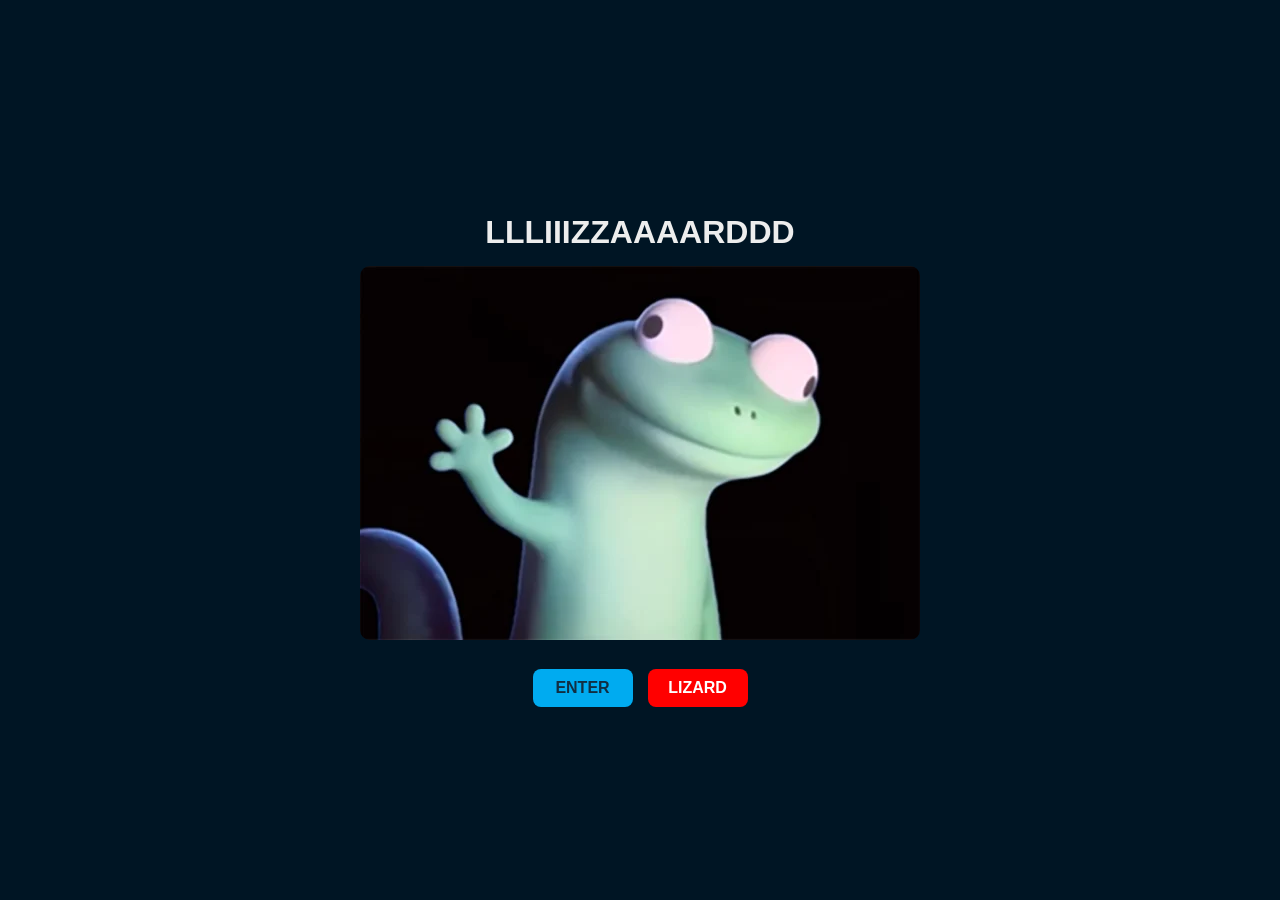
<file: index.html>
<!DOCTYPE html>
<html lang="en">
<head>
    <meta charset="UTF-8">
    <meta http-equiv="X-UA-Compatible" content="IE=edge">
    <meta name="viewport" content="width=device-width, initial-scale=1.0">
    <title>Lizard</title>
    <link rel="stylesheet" href="design.css">
</head>
<body>
    <div class="container">
        <h1>LLLIIIZZAAAARDDD</h1>
        <div class="image">
            <img src="image/liz.webp" alt="Lizard">
        </div>
        <div class="buttons">
            <a href="page2.html">
                <button>ENTER</button>
            </a>
            <button id="lizard">LIZARD</button>
        </div>
        <audio id="click" src="image/lizard_sound.mp3"></audio>
    </div>

    <script src="design2.js"></script>
</body>
</html>
</file>
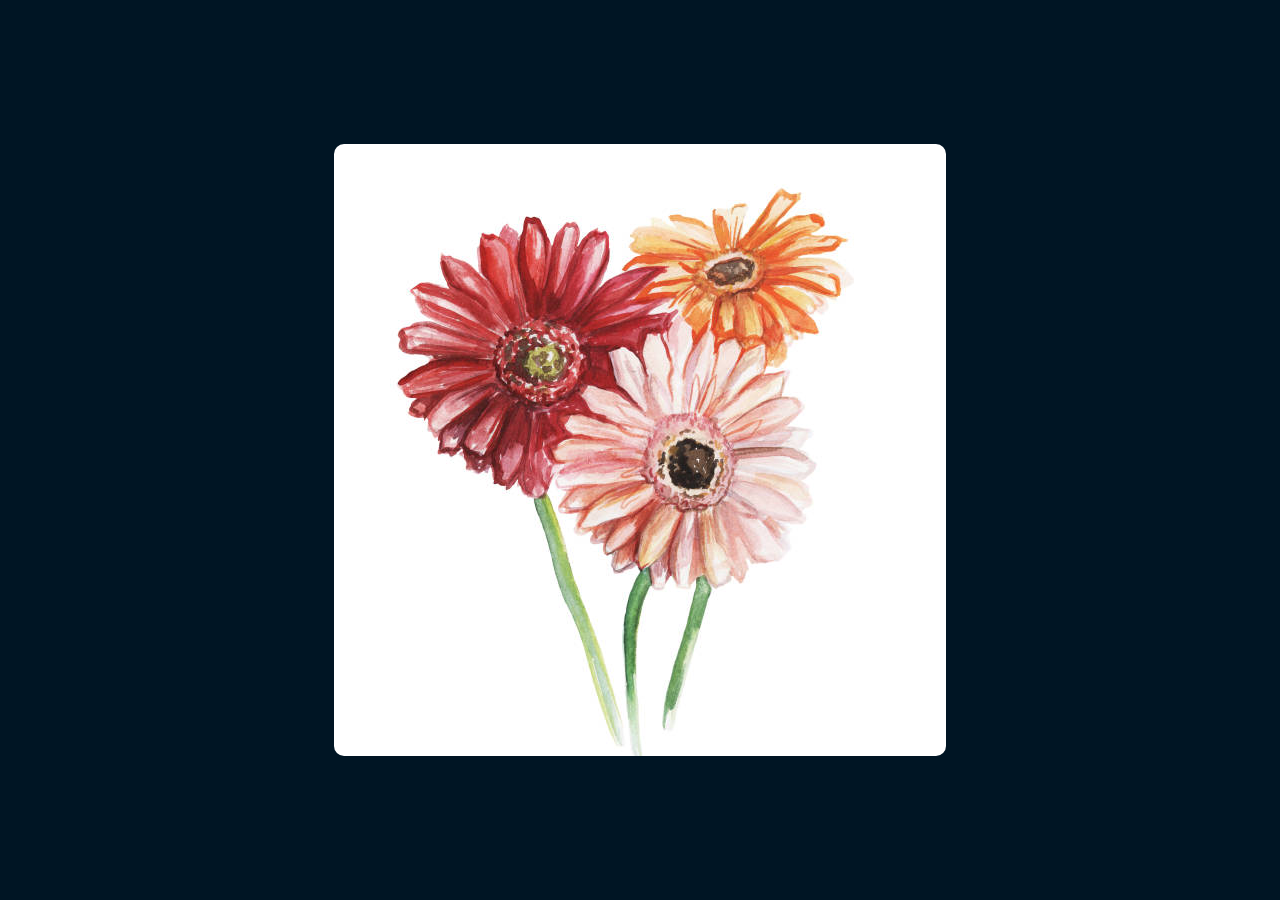
<file: bye.html>
<!DOCTYPE html>
<html lang="en">
<head>
    <meta charset="UTF-8">
    <meta http-equiv="X-UA-Compatible" content="IE=edge">
    <meta name="viewport" content="width=device-width, initial-scale=1.0">
    <title>EH</title>
    <style>
    
        body {
            margin: 0;
            height: 100vh;
            display: flex;
            justify-content: center; 
            align-items: center;  
            background-color: #001524; 

        img {
            max-width: 90%;
            max-height: 90%;
            border-radius: 10px; 
        }
    }
    </style>
</head>
<body>
    <img src="image/ger.jpg" alt="Goodbye Image">
</body>
</html>
</file>
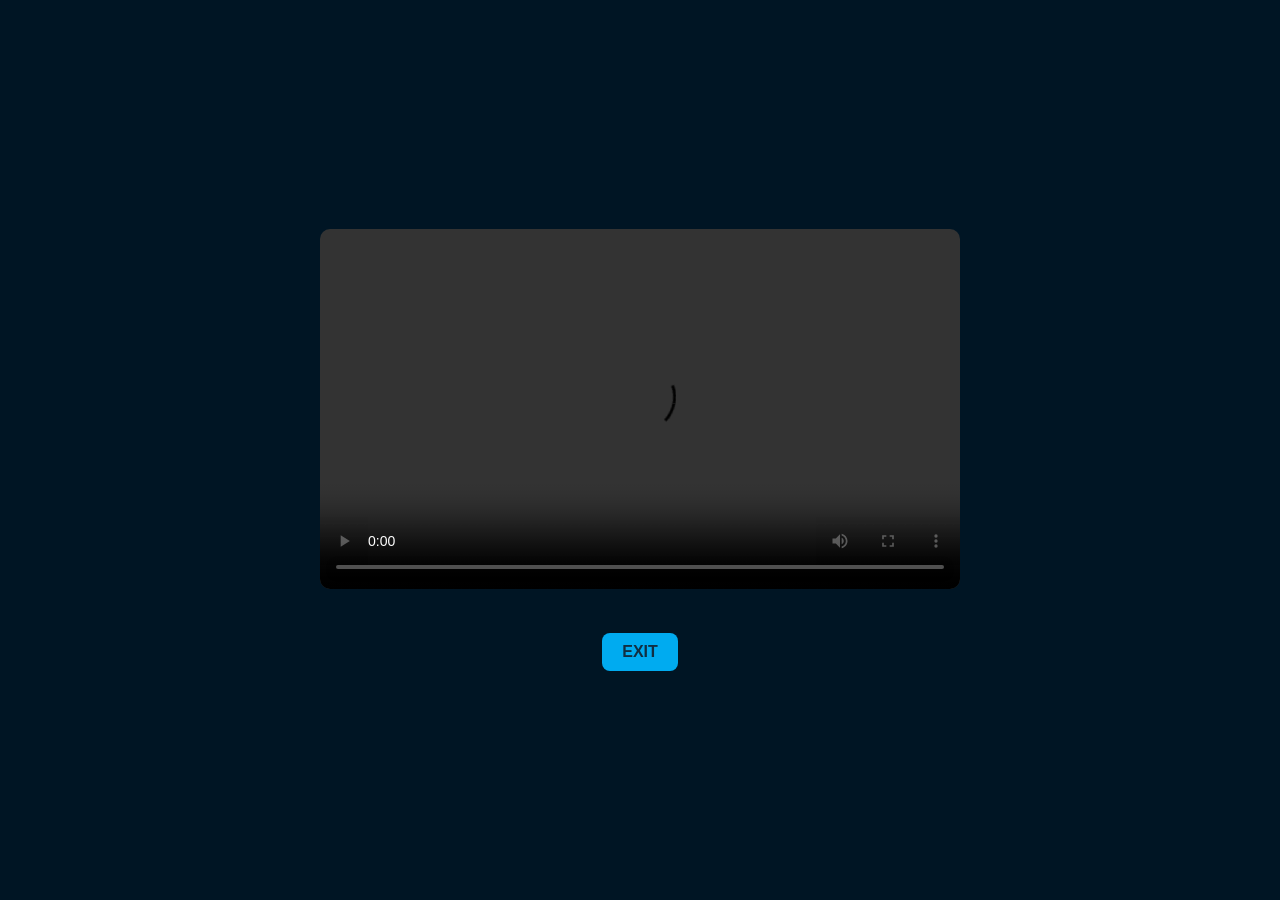
<file: page2.html>
<!DOCTYPE html>
<html lang="en">
    <head>
        <meta charset="UTF-8">
        <meta http-equiv="X-UA-Compatible" content="IE-edge">
        <meta name="viewport" content="width=device-width, initial-scale=1.0">
        <style>
            body {
    margin: 0;
    height: 100vh;
    display: flex;
    justify-content: center;
    align-items: center;
    background: #001524;
    color: #ededed;
    font-family: Arial, sans-serif;
}

.container {
    display: flex;
    flex-direction: column;
    align-items: center; /* centers video and buttons horizontally */
    text-align: center;
}

video {
    max-width: 100%;
    margin-bottom: 20px;
    border-radius: 10px;
}

.buttons {
    display: flex;
    justify-content: center; /* centers the EXIT button */
    margin-top: 20px;
}

button {
    padding: 10px 20px;
    font-size: 16px;
    font-weight: bold;
    background-color: #00abf0;
    color: #112e42;
    border: none;
    border-radius: 8px;
    cursor: pointer;
    transition: 0.3s;
}

button:hover {
    background-color: #0095d6;
}

#playBtn {
    margin-bottom: 20px;
}
        </style>

    </head>

    <body>
        <div class="page 2">
            <video width="640" height="360" controls>
                <source src="image/bleeh.mp4" type="video/mp4">
            </video>

            <div class="buttons">
                <a href="bye.html">
                    <button>EXIT</button>
                </a>
            </div>

        </div>
    </body>
</html>
</file>
<file: design.css>
:root {
    --bg-color: #001524;
    --second-bg-color: #112e42;
    --text-color: #ededed;
    --main-color: #00abf0;
}

body {
    margin: 0;
    min-height: 100vh;
    display: flex;
    justify-content: center;
    align-items: center;
    background: var(--bg-color);
    color: var(--text-color);
    font-family: Arial, sans-serif;
    padding: 10px;
    box-sizing: border-box;
}

.container {
    display: flex;
    flex-direction: column;
    align-items: center;
    text-align: center;
    width: 100%;
    max-width: 600px;
}

h1 {
    font-size: 2rem;
    margin-bottom: 15px;
}

img, video {
    width: 100%;
    height: auto;
    border-radius: 10px;
    margin-bottom: 15px;
}

.buttons {
    display: flex;
    justify-content: center;
    gap: 15px;
    flex-wrap: wrap;
    margin-top: 10px;
}

button {
    padding: 10px 20px;
    font-size: 1rem;
    font-weight: bold;
    background-color: var(--main-color);
    color: var(--second-bg-color);
    border: none;
    border-radius: 8px;
    cursor: pointer;
    transition: 0.3s;
    min-width: 100px;
}

button:hover {
    background-color: #0095d6;
}

#lizard {
    background-color: red;
    color: white;
}

#playBtn {
    margin-bottom: 15px;
}

/* Mobile adjustments */
@media (max-width: 400px) {
    h1 {
        font-size: 1.5rem;
    }

    button {
        padding: 8px 15px;
        font-size: 0.9rem;
        min-width: 80px;
    }
}
</file>
